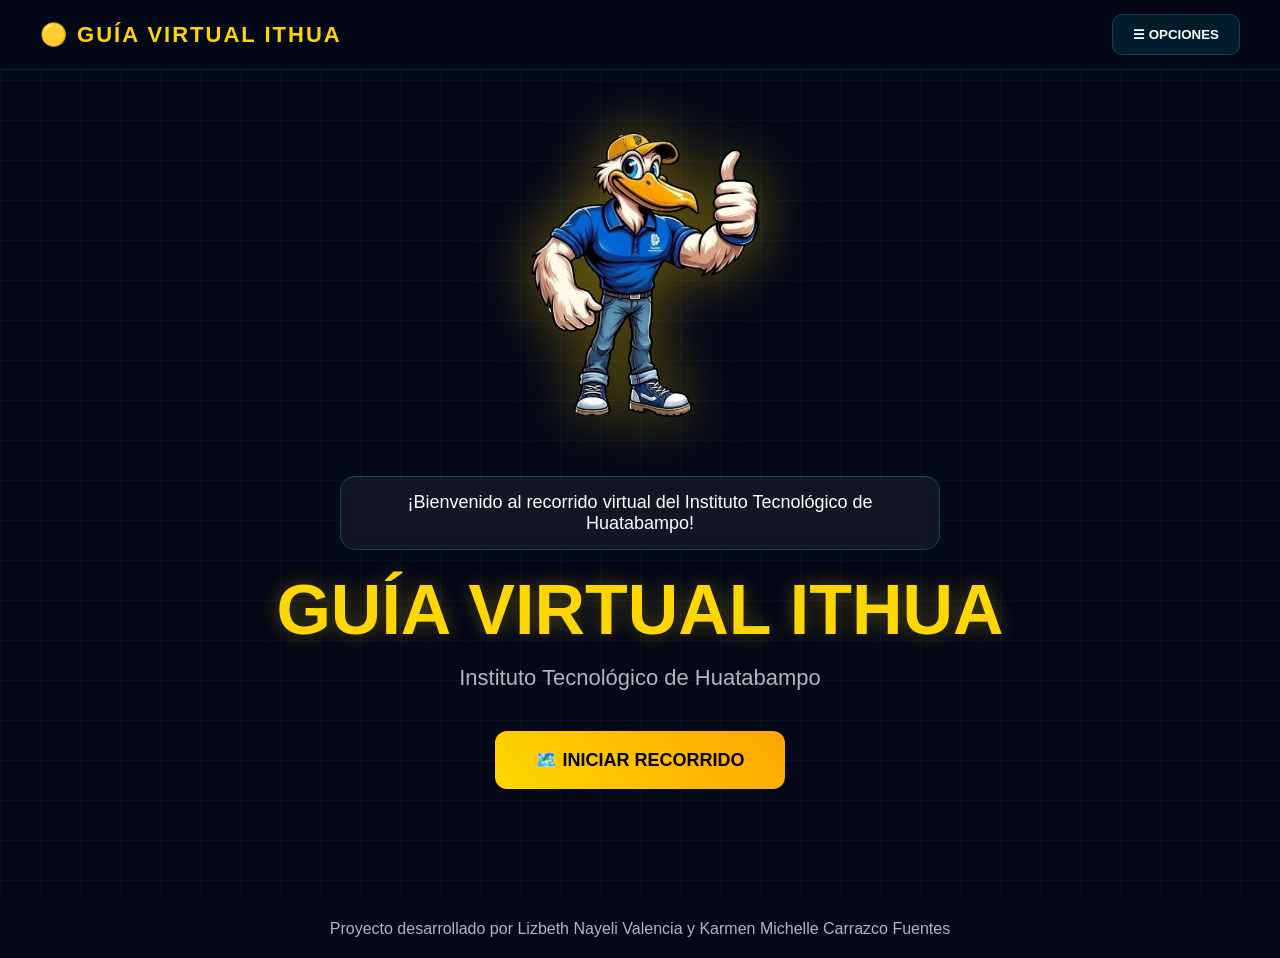
<file: index.html>
﻿<!DOCTYPE html>
<html lang="es">

<head>

    <meta charset="UTF-8">

    <meta name="viewport" content="width=device-width, initial-scale=1.0">

    <title>Guía Virtual ITHUA</title>

    <link rel="stylesheet" href="style.css">

</head>

<body>

    <div class="grid"></div>

    <header class="topbar">

        <div class="logo">
            
            🟡 GUÍA VIRTUAL ITHUA
        </div>

        <button class="menu-btn" id="menuBtn">
            ☰ OPCIONES
        </button>

    </header>

    <div class="sidebar" id="sidebar">

        <button class="btn-inicio" onclick="window.location.href='index.html'">

            🏠 Inicio

        </button>

        <h2>MENÚ</h2>

        <a href="#" id="btnCarreras">
            🎓 Explorar Carreras
        </a>

        <a href="campus.html" id="btnCampus">
            🏫 Conocer Campus
        </a>

        <a href="sistemas.html">🛰️ Recorrido por Sistemas</a>

        <a href="#" id="btnGaleria">
            🏅 Actividades extraescolares
        </a>

        <a href="#" id="btnAsistente">
            🤖 Asistente Virtual
        </a>



        <a href="#" id="btnInformacion" class="menu-item">
            ℹ️ Información
        </a>

    </div>

    <section class="hero" id="hero">

        <img src="img/pelicano.png" class="pelicano">

        <div class="speech">

            ¡Bienvenido al recorrido virtual del Instituto Tecnológico de Huatabampo!

        </div>

        <h1>
            GUÍA VIRTUAL ITHUA
        </h1>

        <p>
            Instituto Tecnológico de Huatabampo
        </p>

        <button class="start-btn" onclick="window.location.href='campus.html'">

            🗺️ INICIAR RECORRIDO

        </button>

    </section>

    <div class="creditos">

        Proyecto desarrollado por Lizbeth Nayeli Valencia   y Karmen Michelle Carrazco Fuentes

    </div>

    <div class="panel-carreras" id="carrerasPanel">

        <div class="panel-content">

            <button id="volverCarrerasTop" class="btn-volver-top">
             ⬅ Volver
             </button>


            <h2>
                🎓 Carreras Disponibles
            </h2>

            <div class="carrera">

                <h3>
                    Ingeniería en Sistemas Computacionales
                </h3>

                <p>
                    Forma expertos en software, redes y bases de datos.
                    Campo laboral: desarrollo de aplicaciones,
                    ciberseguridad, inteligencia artificial, soporte técnico.
                </p>

            </div>

            <div class="carrera">

                <h3>
                    Contaduría Pública
                </h3>

                <p>
                    Estudia contabilidad, auditoría y temas fiscales.
                    Campo laboral: despachos contables, auditoría,
                    finanzas corporativas, sector público.
                </p>

            </div>

            <div class="carrera">

                <h3>
                    Administración
                </h3>

                <p>
                    Se ocupa de organizar recursos humanos y financieros
                    para lograr objetivos.
                    Campo laboral: dirección de empresas,
                    recursos humanos, planeación estratégica.
                </p>

            </div>

            <div class="carrera">

                <h3>
                    Ingeniería Industrial
                </h3>

                <p>
                    Estudia métodos para mejorar la productividad
                    y reducir costos en empresas.
                    Campo laboral: manufactura, logística,
                    consultoría, gestión de calidad.
                </p>

            </div>

            <div class="carrera">

                <h3>
                    Ingeniería Mecatrónica
                </h3>

                <p>
                    Integra mecánica, electrónica y programación
                    para crear sistemas automatizados y robots.
                    Campo laboral: industria automotriz,
                    robótica, automatización de procesos, domótica.
                </p>

            </div>

            <div class="carrera">

                <h3>
                    Ingeniería Mechanical
                </h3>

                <p>
                    Se centra en el diseño y mantenimiento de motores,
                    máquinas y sistemas energéticos.
                    Campo laboral: sector automotriz,
                    aeronáutico, energético, mantenimiento industrial.
                </p>

            </div>

            <div class="carrera">

                <h3>
                    Gestión Empresarial
                </h3>

                <p>
                    Prepara profesionales para dirigir proyectos,
                    coordinar equipos y tomar decisiones estratégicas.
                    Campo laboral: administración de empresas,
                    consultoría, emprendimiento.
                </p>

            </div>

            <div class="carrera">

                <h3>
                    Desarrollo Sustentable
                </h3>

                <p>
                    Busca soluciones para equilibrar crecimiento económico
                    con cuidado ambiental.
                    Campo laboral: energías renovables,
                    consultoría ambiental, políticas públicas.
                </p>

            </div>

            <div class="carrera">

                <h3>
                    Industrias Alimentarias
                </h3>

                <p>
                    Se centra en la producción, innovación y control
                    de calidad de alimentos.
                    Campo laboral: empresas de alimentos,
                    investigación nutricional, control sanitario.
                </p>

            </div>



        </div>

    </div>
    <div class="panel-informacion" id="informacionPanel">

        <div class="panel-content">

            <button id="volverInformacionTop" class="btn-volver-top">⬅ Volver</button>

            <h2>ℹ️ Información de Contacto</h2>

            <div class="info-grid">

                <a class="info-card" href="tel:+526474261477">
                    <div class="icono-box">📞</div>
                    <div class="card-contenido">
                        <span class="card-etiqueta">Teléfono</span>
                        <span class="card-valor">(647) 426-1477</span>
                    </div>
                </a>

                <a class="info-card" href="mailto:aspirante@huatabampo.tecnm.mx">
                    <div class="icono-box">✉️</div>
                    <div class="card-contenido">
                        <span class="card-etiqueta">Correo electrónico</span>
                        <span class="card-valor">aspirante@huatabampo.tecnm.mx</span>
                    </div>
                </a>

                <a class="info-card" href="https://www.facebook.com/share/17uFNb6q2h/?mibextid=wwXIfr" target="_blank">
                    <div class="icono-box">📘</div>
                    <div class="card-contenido">
                        <span class="card-etiqueta">Facebook</span>
                        <span class="card-valor">ITHUA Oficial</span>
                    </div>
                </a>

                <a class="info-card" href="https://huatabampo.tecnm.mx" target="_blank">
                    <div class="icono-box">🌐</div>
                    <div class="card-contenido">
                        <span class="card-etiqueta">Página web</span>
                        <span class="card-valor">huatabampo.tecnm.mx</span>
                    </div>
                </a>
                <a class="info-card" href="https://www.instagram.com/ithuatabampo?igsh=bnR3cmdqY3g2Z3hv" target="_blank">
                    <div class="icono-box">📱</div>
                    <div class="card-contenido">
                        <span class="card-etiqueta">Instagram</span>
                        <span class="card-valor">huatabampo.tecnm.mx</span>
                    </div>
                </a>
                <div class="info-card info-card--full">
                    <div class="icono-box">📍</div>
                    <div class="card-contenido">
                        <span class="card-etiqueta">Dirección</span>
                        <span class="card-valor">Blvd. Tecnológico S/N, Huatabampo, Sonora, México, C.P. 85900</span>
                    </div>
                </div>

            </div>

           

        </div>

    </div>
    <div id="chatContainer" class="chat-modal">

        <div class="chat-box">

            <div class="chat-header">

                

                <div class="chat-title">
                    🤖 Asistente Virtual ITHUA
                </div>

                <button id="cerrarChat" class="cerrar-chat">
                    ✖
                </button>

            </div>

            <div id="chatMessages" class="chat-messages">

                <div class="message bot-message">

                    👋 ¡Hola! Soy el asistente virtual del ITHUA.
                    Puedo ayudarte a elegir una carrera,
                    resolver dudas y orientarte según tus gustos.

                </div>

            </div>

            <div class="chat-input-area">

                <input type="text"
                       id="userInput"
                       placeholder="Pregunta algo sobre las carreras...">

                <button id="sendBtn">
                    Enviar
                </button>

            </div>

        </div>

    </div>
    <div class="panel-actividades" id="actividadesPanel">

        <div class="panel-content">

            <button id="volverActividadesTop" class="btn-volver-top">⬅ Volver</button>

            <h2>🏅 Actividades Extraescolares</h2>
            <p class="panel-subtitulo">Conoce las actividades deportivas y culturales del ITHUA</p>

            <div class="actividades-seccion">

                <div class="actividades-titulo">
                    <span class="actividades-icono">⚽</span>
                    Actividades Deportivas
                </div>

                <div class="actividades-grid">

                    <div class="actividad-card">
                        <div class="actividad-icono">⚾</div>
                        <div class="actividad-info">
                            <h4>Béisbol</h4>
                            <p>Equipo representativo del ITHUA que participa en torneos regionales y estatales del Tecnológico Nacional de México.</p>
                        </div>
                    </div>

                    <div class="actividad-card">
                        <div class="actividad-icono">⚽</div>
                        <div class="actividad-info">
                            <h4>Fútbol</h4>
                            <p>Equipo varonil y femenil que compite en ligas interinstitucionales fomentando el trabajo en equipo y la disciplina.</p>
                        </div>
                    </div>

                    <div class="actividad-card">
                        <div class="actividad-icono">🏀</div>
                        <div class="actividad-info">
                            <h4>Básquetbol</h4>
                            <p>Disciplina que desarrolla velocidad, coordinación y estrategia. Participa en competencias del TecNM a nivel regional.</p>
                        </div>
                    </div>

                    <div class="actividad-card">
                        <div class="actividad-icono">🏐</div>
                        <div class="actividad-info">
                            <h4>Voleibol</h4>
                            <p>Equipo activo con participación en torneos institucionales. Promueve la comunicación y el compañerismo entre alumnos.</p>
                        </div>
                    </div>

                    <div class="actividad-card actividad-card--full">
                        <div class="actividad-icono">♟️</div>
                        <div class="actividad-info">
                            <h4>Ajedrez</h4>
                            <p>Actividad que fortalece el pensamiento lógico, la concentración y la toma de decisiones. Representación en olimpiadas del conocimiento.</p>
                        </div>
                    </div>

                </div>

            </div>

            <div class="actividades-seccion">

                <div class="actividades-titulo">
                    <span class="actividades-icono">🎭</span>
                    Actividades Culturales
                </div>

                <div class="actividades-grid">

                    <div class="actividad-card">
                        <div class="actividad-icono">💃</div>
                        <div class="actividad-info">
                            <h4>Danza</h4>
                            <p>Grupo de danza folclórica que representa la cultura regional en festivales, eventos institucionales y competencias estatales.</p>
                        </div>
                    </div>

                    <div class="actividad-card">
                        <div class="actividad-icono">🥁</div>
                        <div class="actividad-info">
                            <h4>Banda de Guerra</h4>
                            <p>Agrupación musical marcial que representa al instituto en desfiles y ceremonias cívicas con disciplina y orgullo institucional.</p>
                        </div>
                    </div>

                    <div class="actividad-card">
                        <div class="actividad-icono">🚩</div>
                        <div class="actividad-info">
                            <h4>Escolta</h4>
                            <p>Cuerpo de honor encargado de rendir honores a la bandera nacional en ceremonias cívicas y eventos oficiales del plantel.</p>
                        </div>
                    </div>

                    <div class="actividad-card">
                        <div class="actividad-icono">🌟</div>
                        <div class="actividad-info">
                            <h4>Edecán</h4>
                            <p>Grupo de protocolo que representa al ITHUA en eventos académicos, exposiciones y visitas institucionales con porte y profesionalismo.</p>
                        </div>
                    </div>

                </div>

            </div>

           

        </div>

    </div>

    <script src="./script.js?v=5"></script>

</body>

</html>
</file>
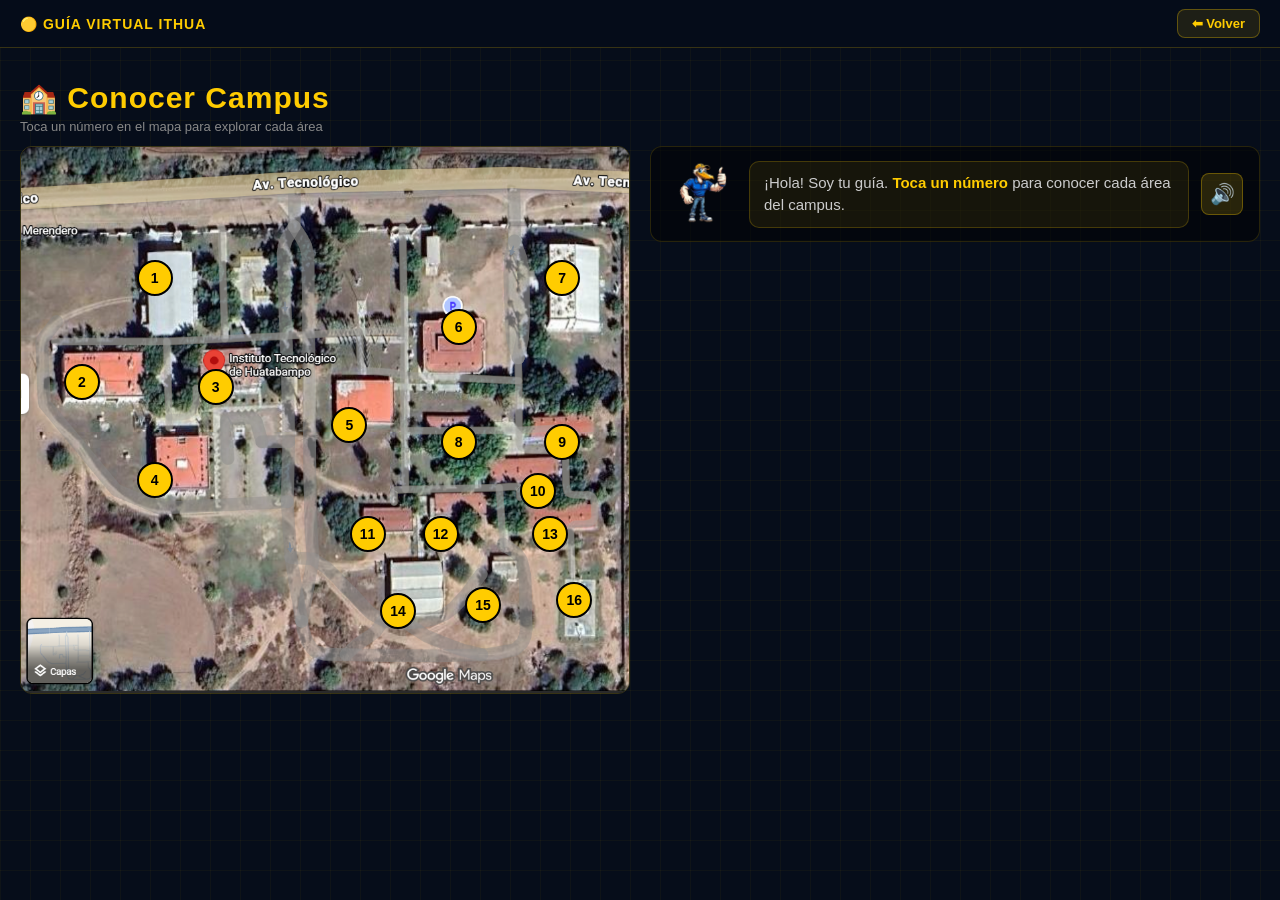
<file: campus.html>
﻿<!DOCTYPE html>
<html lang="es">
<head>
    <meta charset="UTF-8">
    <meta name="viewport" content="width=device-width, initial-scale=1.0">
    <title>Campus ITHUA</title>
    <link rel="stylesheet" href="campus.css">
</head>
<body>
    <div class="grid"></div>
    <header class="topbar">
        <div class="logo">🟡 GUÍA VIRTUAL ITHUA</div>
        <button onclick="window.location.href='index.html'" class="btn-volver">⬅ Volver</button>
    </header>

    <main class="campus-main">
        <div class="campus-titulo">
            <h1>🏫 Conocer Campus</h1>
            <p>Toca un número en el mapa para explorar cada área</p>
        </div>

        <div class="campus-layout">

            <!-- IZQUIERDA 50%: Mapa -->
            <div class="map-contenedor">
                <img src="img/campus.png" class="campus-img" alt="Croquis Campus ITHUA">
                <div class="puntos-overlay">
                    <div class="punto-campus" data-id="1" style="left:22%; top:24%">1</div>
                    <div class="punto-campus" data-id="2" style="left:10%; top:43%">2</div>
                    <div class="punto-campus" data-id="3" style="left:32%; top:44%">3</div>
                    <div class="punto-campus" data-id="4" style="left:22%; top:61%">4</div>
                    <div class="punto-campus" data-id="5" style="left:54%; top:51%">5</div>
                    <div class="punto-campus" data-id="6" style="left:72%; top:33%">6</div>
                    <div class="punto-campus" data-id="7" style="left:89%; top:24%">7</div>
                    <div class="punto-campus" data-id="8" style="left:72%; top:54%">8</div>
                    <div class="punto-campus" data-id="9" style="left:89%; top:54%">9</div>
                    <div class="punto-campus" data-id="10" style="left:85%; top:63%">10</div>
                    <div class="punto-campus" data-id="11" style="left:57%; top:71%">11</div>
                    <div class="punto-campus" data-id="12" style="left:69%; top:71%">12</div>
                    <div class="punto-campus" data-id="13" style="left:87%; top:71%">13</div>
                    <div class="punto-campus" data-id="14" style="left:62%; top:85%">14</div>
                    <div class="punto-campus" data-id="15" style="left:76%; top:84%">15</div>
                    <div class="punto-campus" data-id="16" style="left:91%; top:83%">16</div>
                </div>
            </div>

            <!-- DERECHA 50%: Mascota + Info -->
            <div class="columna-derecha">
                <div class="mascota-bar">
                    <img src="img/pelicano.png" class="mascota-mini" alt="Mascota">
                    <div class="bocadillo" id="bocadillo">
                        ¡Hola! Soy tu guía. <strong>Toca un número</strong> para conocer cada área del campus.
                    </div>
                    <button class="btn-voz" id="btnVoz" title="Repetir">🔊</button>
                </div>

                <div class="info-area" id="infoArea">
                    <div class="info-card">
                        <h3 id="areaNombre"></h3>
                        <div class="area-foto" id="areaFoto">
                            <span>📷 Foto próximamente</span>
                        </div>
                        <p id="areaDesc"></p>
                        <button class="cerrar-info" id="cerrarInfo">✖ Cerrar</button>
                    </div>
                </div>
            </div>

        </div>
    </main>

    <script src="script.js"></script>
</body>
</html>
</file>
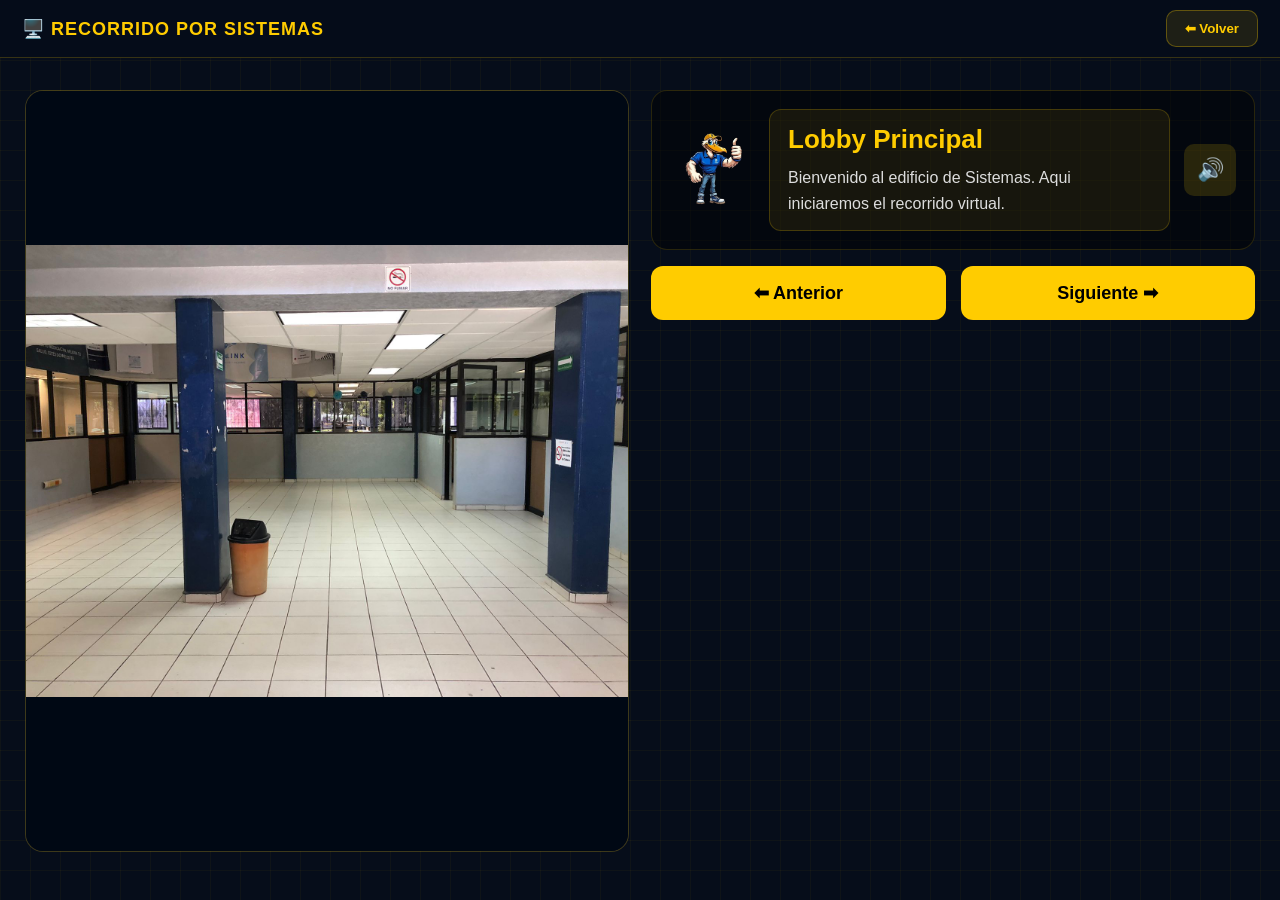
<file: sistemas.html>
﻿<!DOCTYPE html>
<html lang="es">
<head>

    <meta charset="UTF-8">
    <meta name="viewport"
          content="width=device-width, initial-scale=1.0">

    <title>
        Recorrido por Sistemas
    </title>

    <link rel="stylesheet"
          href="sistemas.css">

</head>

<body>

    <!-- GRID -->

    <div class="grid"></div>

    <!-- HEADER -->

    <header class="topbar">

        <div class="logo">
            🖥️ RECORRIDO POR SISTEMAS
        </div>

        <button class="btn-volver"
                id="volverBtn">

            ⬅ Volver

        </button>

    </header>

    <!-- CONTENIDO -->

    <main class="campus-main">

        <div class="campus-layout">

            <!-- IZQUIERDA -->

            <div class="map-contenedor">

                <img id="tourImage"
                     class="campus-img"
                     src="img/edificio-sistemas/lobby.jpg">

            </div>

            <!-- DERECHA -->

            <div class="columna-derecha">

                <!-- BARRITA -->

                <div class="mascota-bar">

                    <img src="img/pelicano.png"
                         class="mascota-mini">

                    <div class="bocadillo">

                        <h2 id="tituloLugar">

                            Lobby Principal

                        </h2>

                        <p id="descripcionLugar">

                            Bienvenido al edificio de Sistemas.
                            Aqui iniciaremos el recorrido virtual.

                        </p>

                    </div>

                    <button class="btn-voz"
                            id="audioBtn">

                        🔊

                    </button>

                </div>

                <!-- BOTONES -->

                <div class="controls">

                    <button id="prevBtn">

                        ⬅ Anterior

                    </button>

                    <button id="nextBtn">

                        Siguiente ➡

                    </button>

                </div>

            </div>

        </div>

    </main>

    <script src="sistemas.js"></script>

</body>
</html>
</file>
<file: style.css>
﻿* {
    margin: 0;
    padding: 0;
    box-sizing: border-box;
}

body {
    background: #050816;
    overflow-x: hidden;
    font-family: Arial, sans-serif;
    color: white;
}

/* =========================
   FONDO
========================= */

.grid {
    position: fixed;
    width: 100%;
    height: 100%;
    background-image: linear-gradient(rgba(0,217,255,0.05) 1px, transparent 1px), linear-gradient(90deg, rgba(0,217,255,0.05) 1px, transparent 1px);
    background-size: 40px 40px;
    z-index: 0;
}

/* =========================
   TOPBAR
========================= */

.topbar {
    position: fixed;
    top: 0;
    width: 100%;
    height: 70px;
    background: rgba(5,8,22,0.95);
    display: flex;
    justify-content: space-between;
    align-items: center;
    padding: 0 40px;
    border-bottom: 1px solid rgba(0,217,255,0.15);
    z-index: 100;
}

.logo {
    color: gold;
    font-size: 22px;
    font-weight: bold;
    letter-spacing: 2px;
}

/* =========================
   BOTON MENU
========================= */

.menu-btn {
    padding: 12px 20px;
    border: none;
    border-radius: 10px;
    background: rgba(0,217,255,0.1);
    border: 1px solid rgba(0,217,255,0.2);
    color: white;
    cursor: pointer;
    transition: 0.3s;
    font-weight: bold;
}

    .menu-btn:hover {
        background: rgba(0,217,255,0.2);
        transform: translateY(-2px);
    }

/* =========================
   HERO
========================= */

.hero {
    width: 100%;
    min-height: 100vh;
    display: flex;
    flex-direction: column;
    justify-content: center;
    align-items: center;
    text-align: center;
    position: relative;
    z-index: 5;
    padding: 20px;
}

.pelicano {
    width: 260px;
    animation: flotar 3s ease-in-out infinite;
    filter: drop-shadow(0 0 30px rgba(255,215,0,0.4));
}

@keyframes flotar {
    0% {
        transform: translateY(0px);
    }

    50% {
        transform: translateY(-15px);
    }

    100% {
        transform: translateY(0px);
    }
}

.speech {
    margin-top: 25px;
    background: rgba(255,255,255,0.06);
    border: 1px solid rgba(0,217,255,0.25);
    padding: 15px 25px;
    border-radius: 15px;
    font-size: 18px;
    max-width: 600px;
    backdrop-filter: blur(10px);
}

.hero h1 {
    margin-top: 20px;
    font-size: 70px;
    color: gold;
    text-shadow: 0 0 20px rgba(255,215,0,0.3);
}

.hero p {
    margin-top: 15px;
    font-size: 22px;
    opacity: 0.7;
}

/* =========================
   BOTON INICIAR
========================= */

.start-btn {
    margin-top: 40px;
    padding: 18px 40px;
    border: none;
    border-radius: 12px;
    background: linear-gradient(45deg,gold,orange);
    color: black;
    font-size: 18px;
    font-weight: bold;
    cursor: pointer;
    transition: 0.3s;
}

    .start-btn:hover {
        transform: scale(1.05);
    }

/* =========================
   SIDEBAR
========================= */

.sidebar {
    position: fixed;
    top: 0;
    right: -320px;
    width: 300px;
    height: 100vh;
    background: rgba(5,8,22,0.98);
    padding: 100px 25px;
    transition: 0.4s;
    z-index: 200;
    border-left: 1px solid rgba(0,217,255,0.2);
}

    .sidebar.active {
        right: 0;
    }

    .sidebar h2 {
        color: gold;
        margin-bottom: 30px;
    }

    .sidebar a {
        display: block;
        text-decoration: none;
        color: white;
        margin-bottom: 18px;
        padding: 15px;
        border-radius: 12px;
        background: rgba(255,255,255,0.03);
        transition: 0.3s;
    }

        .sidebar a:hover {
            background: rgba(0,217,255,0.1);
            transform: translateX(-5px);
        }

/* =========================
   BOTON INICIO
========================= */

.btn-inicio {
    width: 100%;
    padding: 14px;
    margin-bottom: 20px;
    border: none;
    border-radius: 15px;
    background: rgba(255,255,255,0.08);
    border: 1px solid rgba(0,217,255,0.2);
    color: white;
    font-size: 18px;
    cursor: pointer;
    transition: 0.3s;
    backdrop-filter: blur(10px);
    font-weight: bold;
}

    .btn-inicio:hover {
        background: rgba(0,217,255,0.15);
        transform: translateX(-5px);
    }

/* =========================
   PANEL CARRERAS
========================= */

.panel-carreras {
    position: fixed;
    inset: 0;
    background: rgba(0,0,0,0.75);
    backdrop-filter: blur(6px);
    display: none;
    justify-content: center;
    align-items: center;
    z-index: 9999;
}

    .panel-carreras.active {
        display: flex;
    }

.panel-content {
    position: relative;
    width: 58%;
    max-width: 700px;
    max-height: 80vh;
    overflow-y: auto;
    margin: auto;
    background: #02061f;
    border: 2px solid #00d9ff;
    border-radius: 30px;
    padding: 35px;
    padding-top: 75px; /* Espacio superior suficiente para el botón */
    box-shadow: 0 0 40px rgba(0,217,255,0.35);
}

    /* TITULO */
    .panel-content h2 {
        color: gold;
        font-size: 22px;
        text-align: center;
        margin-bottom: 28px;
        font-weight: 700;
        letter-spacing: 1px;
    }

/* TARJETAS */
.carrera {
    background: rgba(10,15,40,0.95);
    border: 1px solid rgba(0,217,255,0.25);
    border-radius: 20px;
    padding: 20px;
    margin-bottom: 18px;
    transition: 0.3s;
}

    .carrera:hover {
        transform: translateY(-3px);
        box-shadow: 0 0 20px rgba(0,217,255,0.15);
    }

    .carrera h3 {
        color: #00d9ff;
        font-size: 17px;
        margin-bottom: 10px;
        font-weight: 700;
    }

    .carrera p {
        color: #f1f1f1;
        font-size: 13px;
        line-height: 1.6;
        font-weight: 400;
    }

/* BOTON CERRAR ABAJO */
#cerrarCarreras {
    width: 100%;
    margin-top: 20px;
    background: linear-gradient(90deg, #ffd000, #ffb300);
    color: black;
    border: none;
    padding: 14px;
    border-radius: 14px;
    font-size: 16px;
    font-weight: bold;
    cursor: pointer;
}

    #cerrarCarreras:hover {
        transform: scale(1.02);
        box-shadow: 0 0 20px rgba(255,208,0,0.5);
    }

/* =========================
   CHAT IA
========================= */

.chat-modal {
    display: none;
    position: fixed;
    inset: 0;
    background: rgba(0,0,0,0.7);
    justify-content: center;
    align-items: center;
    z-index: 9999;
    backdrop-filter: blur(8px);
}

    .chat-modal.active {
        display: flex;
    }

.chat-box {
    width: 90%;
    max-width: 850px;
    height: 85vh;
    background: rgba(5,8,22,0.98);
    border: 1px solid rgba(0,217,255,0.3);
    border-radius: 25px;
    overflow: hidden;
    display: flex;
    flex-direction: column;
    box-shadow: 0 0 30px rgba(0,217,255,0.15), 0 0 80px rgba(0,217,255,0.05);
}

.chat-header {
    padding: 20px;
    background: linear-gradient( 90deg, rgba(0,217,255,0.12), rgba(255,215,0,0.08) );
    border-bottom: 1px solid rgba(0,217,255,0.2);
    display: flex;
    justify-content: space-between;
    align-items: center;
}

.chat-title {
    color: gold;
    font-size: 24px;
    font-weight: bold;
}

.cerrar-chat {
    padding: 10px 20px;
    border: none;
    border-radius: 10px;
    background: linear-gradient(45deg,gold,orange);
    color: black;
    font-weight: bold;
    cursor: pointer;
}

.chat-messages {
    flex: 1;
    padding: 25px;
    overflow-y: auto;
    display: flex;
    flex-direction: column;
    gap: 20px;
}

.message {
    padding: 16px 18px;
    border-radius: 18px;
    max-width: 80%;
    line-height: 1.7;
    font-size: 17px;
}

.user-message {
    align-self: flex-end;
    background: linear-gradient( 135deg, rgba(255,215,0,0.25), rgba(255,140,0,0.25) );
    border: 1px solid rgba(255,215,0,0.35);
}

.bot-message {
    align-self: flex-start;
    margin-left: 55px;
    position: relative;
    background: linear-gradient( 135deg, rgba(0,40,70,0.95), rgba(0,80,120,0.95) );
    border: 1px solid rgba(0,217,255,0.35);
}

    .bot-message::before {
        content: "";
        position: absolute;
        left: -50px;
        top: 0;
        width: 40px;
        height: 40px;
        border-radius: 50%;
        background-image: url("img/pelicano.png");
        background-size: cover;
        background-position: center;
        border: 2px solid gold;
    }

.chat-input-area {
    display: flex;
    gap: 15px;
    padding: 20px;
    border-top: 1px solid rgba(0,217,255,0.2);
}

    .chat-input-area input {
        flex: 1;
        padding: 15px;
        border-radius: 12px;
        border: none;
        outline: none;
        background: rgba(255,255,255,0.08);
        color: white;
        font-size: 16px;
    }

    .chat-input-area button {
        padding: 15px 25px;
        border: none;
        border-radius: 12px;
        background: linear-gradient(45deg,gold,orange);
        color: black;
        font-weight: bold;
        cursor: pointer;
    }

/* =========================
   CREDITOS
========================= */

.creditos {
    text-align: center;
    padding: 20px;
    opacity: 0.7;
    position: relative;
    z-index: 5;
}

/* =========================
   RESPONSIVE
========================= */

@media(max-width:768px) {
    .hero h1 {
        font-size: 45px;
    }

    .hero p {
        font-size: 18px;
    }

    .pelicano {
        width: 180px;
    }

    .speech {
        font-size: 15px;
    }

    .sidebar {
        width: 100%;
    }

    .topbar {
        padding: 0 20px;
    }

    .chat-box {
        width: 95%;
        height: 90vh;
    }

    .message {
        max-width: 95%;
        font-size: 15px;
    }

    .btn-volver-top {
        top: 15px;
        left: 15px;
        padding: 6px 12px;
        font-size: 12px;
    }
}

/* =========================
   ESTILOS DE INFORMACIÓN
========================= */

.contenedor-info-final {
    display: flex;
    flex-direction: column;
    gap: 15px;
    padding: 10px;
}

.caja-dato {
    border-left: 3px solid #f39c12;
    padding-left: 10px;
    background: rgba(255, 255, 255, 0.05);
    border-radius: 0 4px 4px 0;
}

.etiqueta-inf {
    color: #f39c12;
    font-size: 0.7rem;
    font-weight: bold;
    display: block;
}

.texto-inf {
    color: white;
    font-size: 0.9rem;
}

.link-social {
    display: block;
    text-align: center;
    padding: 10px;
    margin-top: 10px;
    text-decoration: none;
    font-weight: bold;
    border-radius: 4px;
    font-size: 0.8rem;
}

.fb {
    background: #1877f2;
    color: white;
}

.web {
    border: 1px solid #00d4ff;
    color: #00d4ff;
}

/* ── PANEL INFORMACIÓN ── */
.panel-informacion {
    display: none;
    position: fixed;
    top: 0;
    left: 0;
    width: 100%;
    height: 100%;
    background: rgba(0,0,0,0.85);
    z-index: 1000;
    justify-content: center;
    align-items: center;
}

    .panel-informacion.activo {
        display: flex;
    }

    .panel-informacion .panel-content {
        background: #0a0f1e;
        background-image: linear-gradient(rgba(255,204,0,0.04) 1px, transparent 1px), linear-gradient(90deg, rgba(255,204,0,0.04) 1px, transparent 1px);
        background-size: 28px 28px;
        border: 1px solid rgba(255,204,0,0.2);
        border-radius: 14px;
        padding: 2.5rem;
        padding-top: 75px; /* Espacio para el botón volver */
        width: 95%;
        max-width: 700px;
        max-height: 90vh;
        overflow-y: auto;
        color: #fff;
    }

    .panel-informacion h2 {
        color: #FFCC00;
        font-size: 24px;
        font-weight: 700;
        margin-bottom: 6px;
        letter-spacing: 1px;
    }

    .panel-informacion .info-grid {
        display: grid;
        grid-template-columns: 1fr 1fr;
        gap: 16px;
        margin-top: 22px;
        margin-bottom: 26px;
    }

.info-card {
    background: rgba(255,255,255,0.04);
    border: 0.5px solid rgba(255,204,0,0.2);
    border-radius: 12px;
    padding: 20px 20px;
    display: flex;
    align-items: center;
    gap: 16px;
    text-decoration: none;
    color: #fff;
    transition: border-color 0.2s, background 0.2s;
}

    .info-card:hover {
        border-color: rgba(255,204,0,0.6);
        background: rgba(255,204,0,0.06);
    }

.info-card--full {
    grid-column: 1 / -1;
}

.icono-box {
    font-size: 30px;
    flex-shrink: 0;
}

.card-contenido {
    display: flex;
    flex-direction: column;
    flex: 1;
    min-width: 0;
}

.card-etiqueta {
    font-size: 11px;
    color: #888;
    text-transform: uppercase;
    letter-spacing: 1px;
    margin-bottom: 5px;
}

.card-valor {
    font-size: 16px;
    font-weight: 600;
    line-height: 1.4;
    word-break: break-all;
}

.panel-informacion .cerrar-btn {
    display: block;
    width: 100%;
    padding: 14px;
    background: #FFCC00;
    color: #000;
    font-size: 16px;
    font-weight: 700;
    border: none;
    border-radius: 10px;
    cursor: pointer;
    letter-spacing: 1px;
    transition: background 0.2s, transform 0.1s;
}

    .panel-informacion .cerrar-btn:hover {
        background: #e6b800;
        transform: scale(1.02);
    }

/* ── PANEL ACTIVIDADES ── */
.panel-actividades {
    display: none;
    position: fixed;
    top: 0;
    left: 0;
    width: 100%;
    height: 100%;
    background: rgba(0,0,0,0.85);
    z-index: 1000;
    justify-content: center;
    align-items: center;
}

    .panel-actividades.activo {
        display: flex;
    }

    .panel-actividades .panel-content {
        background: #0a0f1e;
        background-image: linear-gradient(rgba(255,204,0,0.04) 1px, transparent 1px), linear-gradient(90deg, rgba(255,204,0,0.04) 1px, transparent 1px);
        background-size: 28px 28px;
        border: 1px solid rgba(255,204,0,0.2);
        border-radius: 14px;
        padding: 2.5rem;
        padding-top: 75px; /* Espacio para el botón volver */
        width: 95%;
        max-width: 700px;
        max-height: 90vh;
        overflow-y: auto;
        color: #fff;
    }

    .panel-actividades h2 {
        color: #FFCC00;
        font-size: 24px;
        font-weight: 700;
        letter-spacing: 1px;
        margin-bottom: 4px;
    }

.panel-subtitulo {
    color: #888;
    font-size: 13px;
    margin-bottom: 24px;
}

.actividades-seccion {
    margin-bottom: 28px;
}

.actividades-titulo {
    display: flex;
    align-items: center;
    gap: 10px;
    font-size: 16px;
    font-weight: 700;
    color: #FFCC00;
    background: rgba(255,204,0,0.08);
    border: 0.5px solid rgba(255,204,0,0.25);
    border-radius: 10px;
    padding: 10px 16px;
    margin-bottom: 14px;
}

.actividades-icono {
    font-size: 20px;
}

.actividades-grid {
    display: grid;
    grid-template-columns: 1fr 1fr;
    gap: 12px;
}

.actividad-card {
    background: rgba(255,255,255,0.04);
    border: 0.5px solid rgba(255,204,0,0.15);
    border-radius: 10px;
    padding: 16px;
    display: flex;
    gap: 14px;
    align-items: flex-start;
    transition: border-color 0.2s, background 0.2s;
}

    .actividad-card:hover {
        border-color: rgba(255,204,0,0.5);
        background: rgba(255,204,0,0.05);
    }

.actividad-card--full {
    grid-column: 1 / -1;
}

.actividad-icono {
    font-size: 28px;
    flex-shrink: 0;
}

.actividad-info h4 {
    color: #FFCC00;
    font-size: 15px;
    font-weight: 700;
    margin-bottom: 6px;
}

.actividad-info p {
    color: #bbb;
    font-size: 13px;
    line-height: 1.6;
}

.panel-actividades .cerrar-btn {
    display: block;
    width: 100%;
    padding: 14px;
    background: #FFCC00;
    color: #000;
    font-size: 16px;
    font-weight: 700;
    border: none;
    border-radius: 10px;
    cursor: pointer;
    letter-spacing: 1px;
    transition: background 0.2s, transform 0.1s;
}

    .panel-actividades .cerrar-btn:hover {
        background: #e6b800;
        transform: scale(1.02);
    }

/* =========================================
   NUEVO BOTÓN AMARILLO SUPERIOR (VOLVER)
========================================= */

.btn-volver-top {
    position: absolute;
    top: 20px;
    left: 20px; /* Alineado a la izquierda como en tu chat */
    background-color: #FFC107; /* El amarillo vibrante exacto de tu UI */
    border: none;
    border-radius: 12px; /* Redondeado igual al del chat */
    padding: 10px 18px;
    font-size: 15px;
    font-weight: bold;
    font-family: Arial, sans-serif;
    color: black;
    cursor: pointer;
    box-shadow: 0 4px 6px rgba(0, 0, 0, 0.3);
    transition: background-color 0.2s, transform 0.1s;
    z-index: 10;
}

    .btn-volver-top:hover {
        background-color: #e6b800; /* Efecto oscurecido al pasar el mouse */
        transform: scale(1.05);
    }

    .btn-volver-top:active {
        transform: scale(0.98);
    }
</file>
<file: campus.css>
﻿* {
    margin: 0;
    padding: 0;
    box-sizing: border-box;
    font-family: 'Segoe UI', sans-serif;
}

body {
    background: #060d1a;
    color: #fff;
    min-height: 100vh;
}

.grid {
    position: fixed;
    inset: 0;
    background-image: linear-gradient(rgba(255,204,0,0.04) 1px, transparent 1px), linear-gradient(90deg, rgba(255,204,0,0.04) 1px, transparent 1px);
    background-size: 30px 30px;
    pointer-events: none;
    z-index: 0;
}

.topbar {
    position: fixed;
    top: 0; left: 0; right: 0;
    height: 48px;
    background: rgba(6,13,26,0.97);
    border-bottom: 1px solid rgba(255,204,0,0.2);
    display: flex;
    align-items: center;
    justify-content: space-between;
    padding: 0 20px;
    z-index: 100;
}

.logo {
    color: #FFCC00;
    font-size: 14px;
    font-weight: 700;
    letter-spacing: 1px;
}

.btn-volver {
    background: rgba(255,204,0,0.1);
    border: 1px solid rgba(255,204,0,0.3);
    color: #FFCC00;
    font-size: 13px;
    font-weight: 600;
    padding: 6px 14px;
    border-radius: 8px;
    cursor: pointer;
    transition: background 0.2s;
}
.btn-volver:hover { background: rgba(255,204,0,0.25); }

.campus-main {
    position: relative;
    z-index: 1;
    padding: 64px 20px 24px;
    max-width: 1600px;
    margin: 0 auto;
}

.campus-titulo {
    padding: 16px 0 12px;
}
.campus-titulo h1 {
    color: #FFCC00;
    font-size: 30PX;
    font-weight: 700;
    letter-spacing: 1px;
}
.campus-titulo p {
    color: #888;
    font-size: 13px;
    margin-top: 4px;
}

/* 50 / 50 */
.campus-layout {
    display: grid;
    grid-template-columns: 1fr 1fr;
    gap: 20px;
    align-items: start;
}

.map-contenedor {
    position: relative;
    width: 100%;
    border-radius: 12px;
    overflow: hidden;
    border: 1px solid rgba(255,204,0,0.2);
}

.campus-img {
    width: 100%;
    display: block;
}

.puntos-overlay {
    position: absolute;
    inset: 0;
}

.punto-campus {
    position: absolute;
    width: 36px;
    height: 36px;
    background: #FFCC00;
    border: 2px solid #000;
    border-radius: 50%;
    display: flex;
    align-items: center;
    justify-content: center;
    font-size: 14px;
    font-weight: 700;
    color: #000;
    cursor: pointer;
    transform: translate(-50%, -50%);
    transition: transform 0.15s, background 0.15s;
    z-index: 10;
}
.punto-campus:hover {
    transform: translate(-50%, -50%) scale(1.3);
    background: #fff;
}
.punto-campus.activo {
    background: #fff;
    border-color: #FFCC00;
    transform: translate(-50%, -50%) scale(1.2);
}

.columna-derecha {
    display: flex;
    flex-direction: column;
    gap: 14px;
    position: sticky;
    top: 64px;
}

.mascota-bar {
    background: rgba(0,0,0,0.5);
    border: 1px solid rgba(255,204,0,0.15);
    border-radius: 12px;
    padding: 12px 16px;
    display: flex;
    align-items: center;
    gap: 12px;
}

.mascota-mini {
    width: 70px;
    height: 70px;
    object-fit: contain;
    flex-shrink: 0;
}

.bocadillo {
    background: rgba(255,204,0,0.08);
    border: 1px solid rgba(255,204,0,0.2);
    border-radius: 10px;
    padding: 10px 14px;
    font-size: 15px;
    color: #ccc;
    flex: 1;
    line-height: 1.5;
}
.bocadillo strong { color: #FFCC00; }

.btn-voz {
    background: rgba(255,204,0,0.15);
    border: 1px solid rgba(255,204,0,0.3);
    color: #FFCC00;
    font-size: 20px;
    width: 42px;
    height: 42px;
    border-radius: 8px;
    cursor: pointer;
    flex-shrink: 0;
    transition: background 0.2s;
}
.btn-voz:hover { background: rgba(255,204,0,0.3); }

.info-area { display: none; }
.info-area.visible { display: block; }

.info-card {
    background: rgba(255,255,255,0.04);
    border: 1px solid rgba(255,204,0,0.25);
    border-radius: 12px;
    padding: 18px 20px;
}
.info-card h3 {
    color: #FFCC00;
    font-size: 22px;
    font-weight: 700;
    margin-bottom: 12px;
}

.area-foto {
    width: 100%;
    height: 420px;
    background: rgba(255,255,255,0.04);
    border: 0.5px solid rgba(255,204,0,0.15);
    border-radius: 8px;
    display: flex;
    align-items: center;
    justify-content: center;
    color: #555;
    font-size: 13px;
    margin-bottom: 14px;
    overflow: hidden;
}
.area-foto img {
    width: 100%;
    height: 100%;
    object-fit: cover;
    border-radius: 8px;
}

.info-card p {
    color: #bbb;
    font-size: 16px;
    line-height: 1.7;
    margin-bottom: 16px;
}

.cerrar-info {
    display: block;
    width: 100%;
    padding: 12px;
    background: #FFCC00;
    color: #000;
    font-size: 15px;
    font-wei
</file>
<file: sistemas.css>
* {
    margin: 0;
    padding: 0;
    box-sizing: border-box;
    font-family: 'Segoe UI', sans-serif;
}

body {
    background: #060d1a;
    color: #fff;
    min-height: 100vh;
    overflow-x: hidden;
}

/* GRID */

.grid {
    position: fixed;
    inset: 0;
    background-image: linear-gradient(rgba(255,204,0,0.04) 1px, transparent 1px), linear-gradient(90deg, rgba(255,204,0,0.04) 1px, transparent 1px);
    background-size: 30px 30px;
    pointer-events: none;
    z-index: 0;
}

/* TOPBAR */

.topbar {
    position: fixed;
    top: 0;
    left: 0;
    right: 0;
    height: 58px;
    background: rgba(6,13,26,0.97);
    border-bottom: 1px solid rgba(255,204,0,0.2);
    display: flex;
    justify-content: space-between;
    align-items: center;
    padding: 0 22px;
    z-index: 100;
}

.logo {
    color: #FFCC00;
    font-size: 18px;
    font-weight: 700;
    letter-spacing: 1px;
}

.btn-volver {
    background: rgba(255,204,0,0.1);
    border: 1px solid rgba(255,204,0,0.3);
    color: #FFCC00;
    padding: 10px 18px;
    border-radius: 10px;
    cursor: pointer;
    font-weight: 600;
    transition: 0.3s;
}

    .btn-volver:hover {
        background: rgba(255,204,0,0.25);
    }

/* CONTENIDO */

.campus-main {
    position: relative;
    z-index: 1;
    padding: 90px 25px 30px;
    max-width: 1600px;
    margin: auto;
}

/* TITULO */

.campus-titulo {
    margin-bottom: 18px;
}

    .campus-titulo h1 {
        color: #FFCC00;
        font-size: 42px;
        font-weight: 700;
    }

/* LAYOUT */

.campus-layout {
    display: grid;
    grid-template-columns: 1fr 1fr;
    gap: 22px;
    align-items: start;
}

/* IMAGEN */

.map-contenedor {
    width: 100%;
    border-radius: 18px;
    overflow: hidden;
    border: 1px solid rgba(255,204,0,0.2);
    background: rgba(255,255,255,0.03);
}

.campus-img {
    width: 100%;
    height: 760px;
    object-fit: contain;
    display: block;
    background: #000814;
}

/* DERECHA */

.columna-derecha {
    display: flex;
    flex-direction: column;
    gap: 16px;
}

/* BARRA */

.mascota-bar {
    background: rgba(0,0,0,0.45);
    border: 1px solid rgba(255,204,0,0.15);
    border-radius: 16px;
    padding: 18px;
    display: flex;
    align-items: center;
    gap: 14px;
}

/* PELICANO */

.mascota-mini {
    width: 85px;
    height: 85px;
    object-fit: contain;
}

/* TEXTO */

.bocadillo {
    background: rgba(255,204,0,0.08);
    border: 1px solid rgba(255,204,0,0.2);
    border-radius: 12px;
    padding: 14px 18px;
    flex: 1;
}

    .bocadillo h2 {
        color: #FFCC00;
        font-size: 26px;
        margin-bottom: 10px;
    }

    .bocadillo p {
        color: #ddd;
        font-size: 16px;
        line-height: 1.6;
    }

/* BOTON AUDIO */

.btn-voz {
    width: 52px;
    height: 52px;
    border-radius: 10px;
    border: none;
    background: rgba(255,204,0,0.15);
    color: #FFCC00;
    font-size: 22px;
    cursor: pointer;
    transition: 0.3s;
}

    .btn-voz:hover {
        background: rgba(255,204,0,0.3);
    }

/* BOTONES */

.controls {
    display: flex;
    gap: 15px;
}

    .controls button {
        flex: 1;
        background: #FFCC00;
        color: #000;
        border: none;
        padding: 16px;
        border-radius: 12px;
        font-size: 18px;
        font-weight: 700;
        cursor: pointer;
        transition: 0.3s;
    }

        .controls button:hover {
            transform: scale(1.03);
            box-shadow: 0 0 18px rgba(255,204,0,0.35);
        }

/* RESPONSIVE */

@media(max-width: 1100px) {

    .campus-layout {
        grid-template-columns: 1fr;
    }

    .campus-img {
        height: 500px;
    }

    .controls {
        flex-direction: column;
    }
}
</file>
